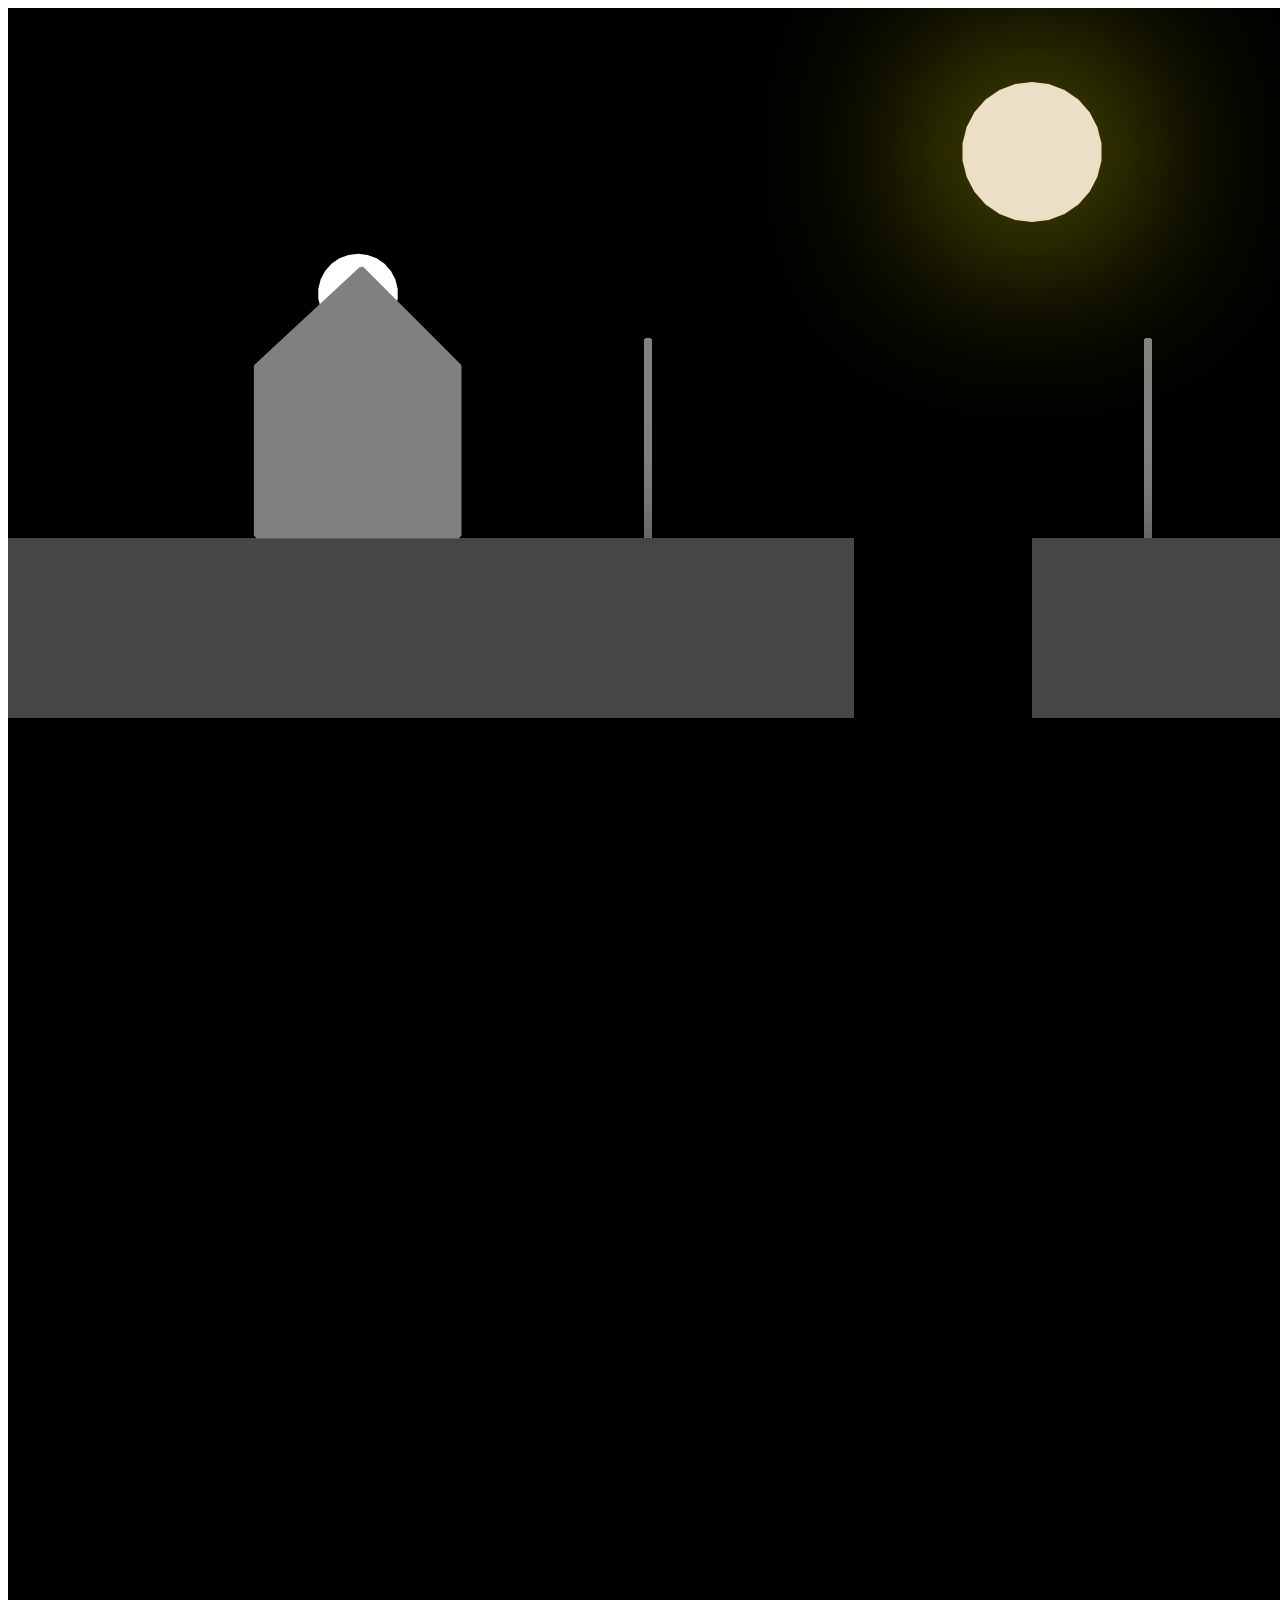
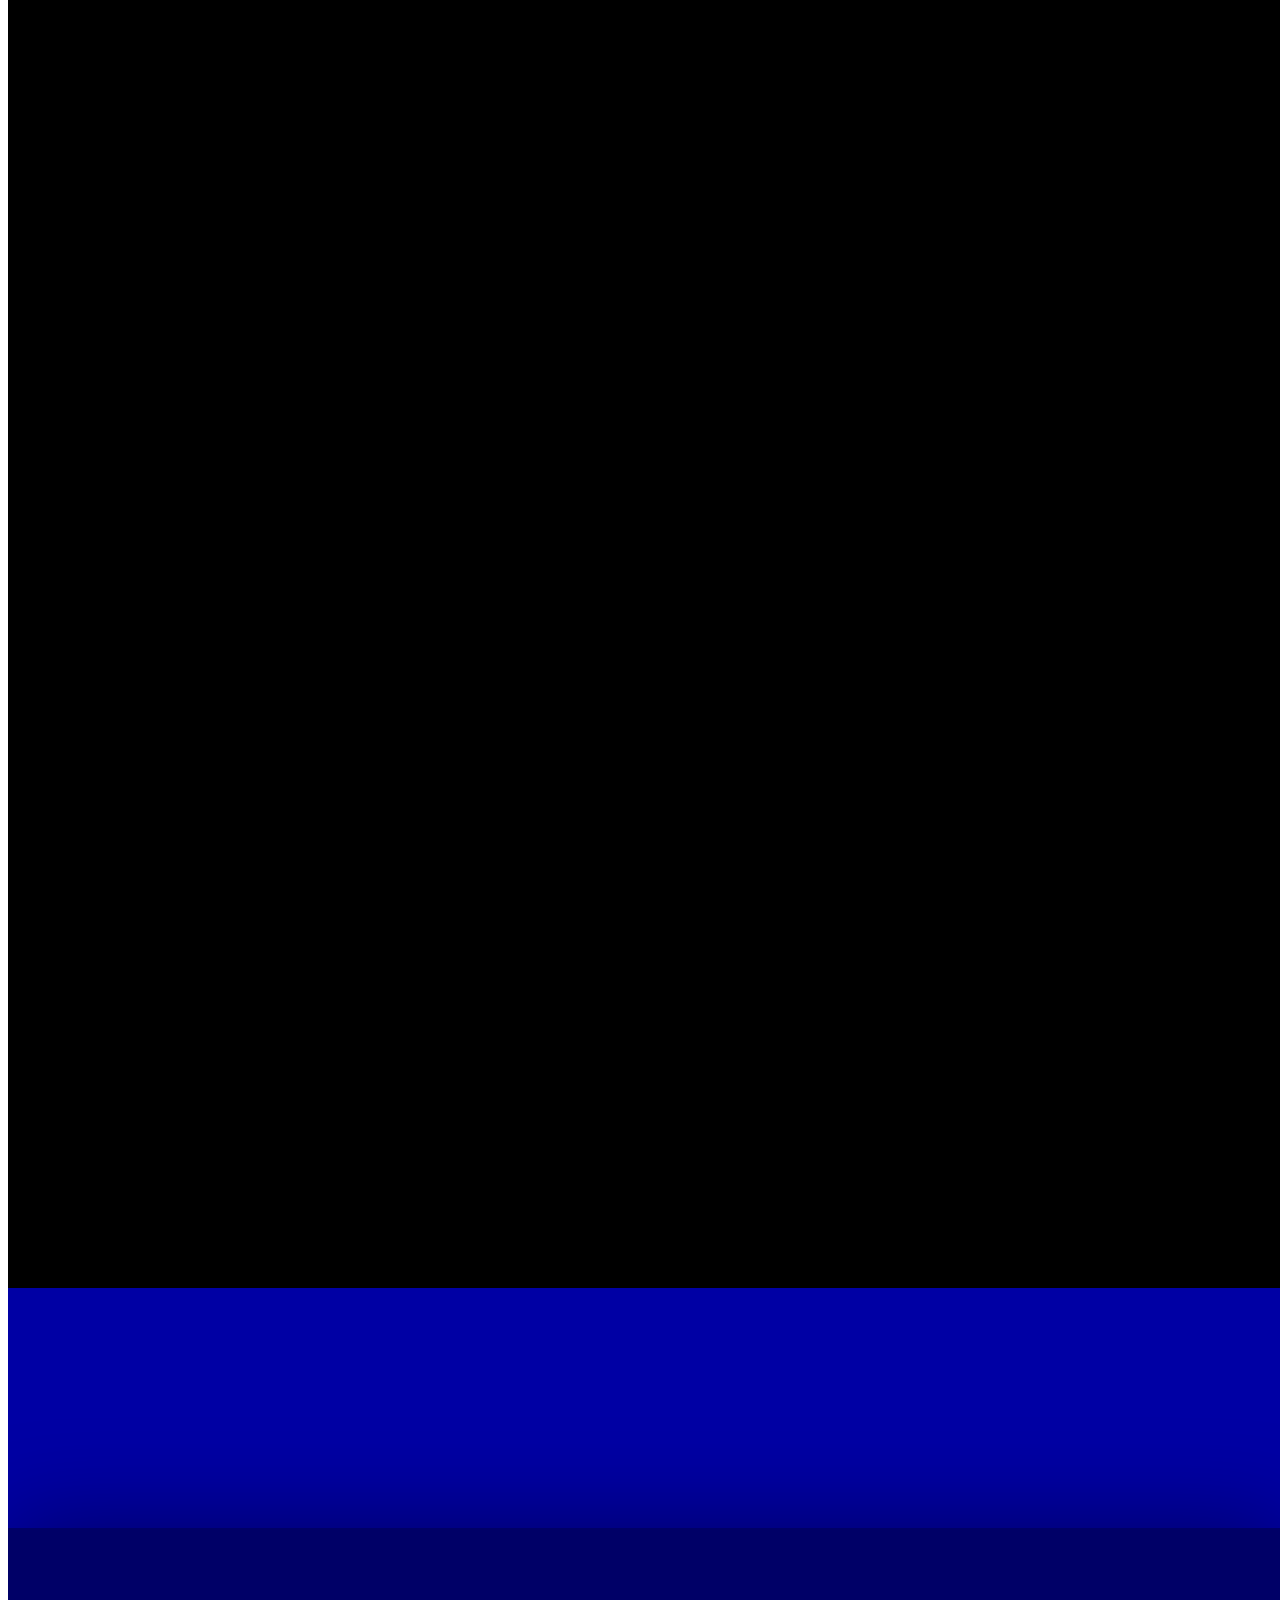
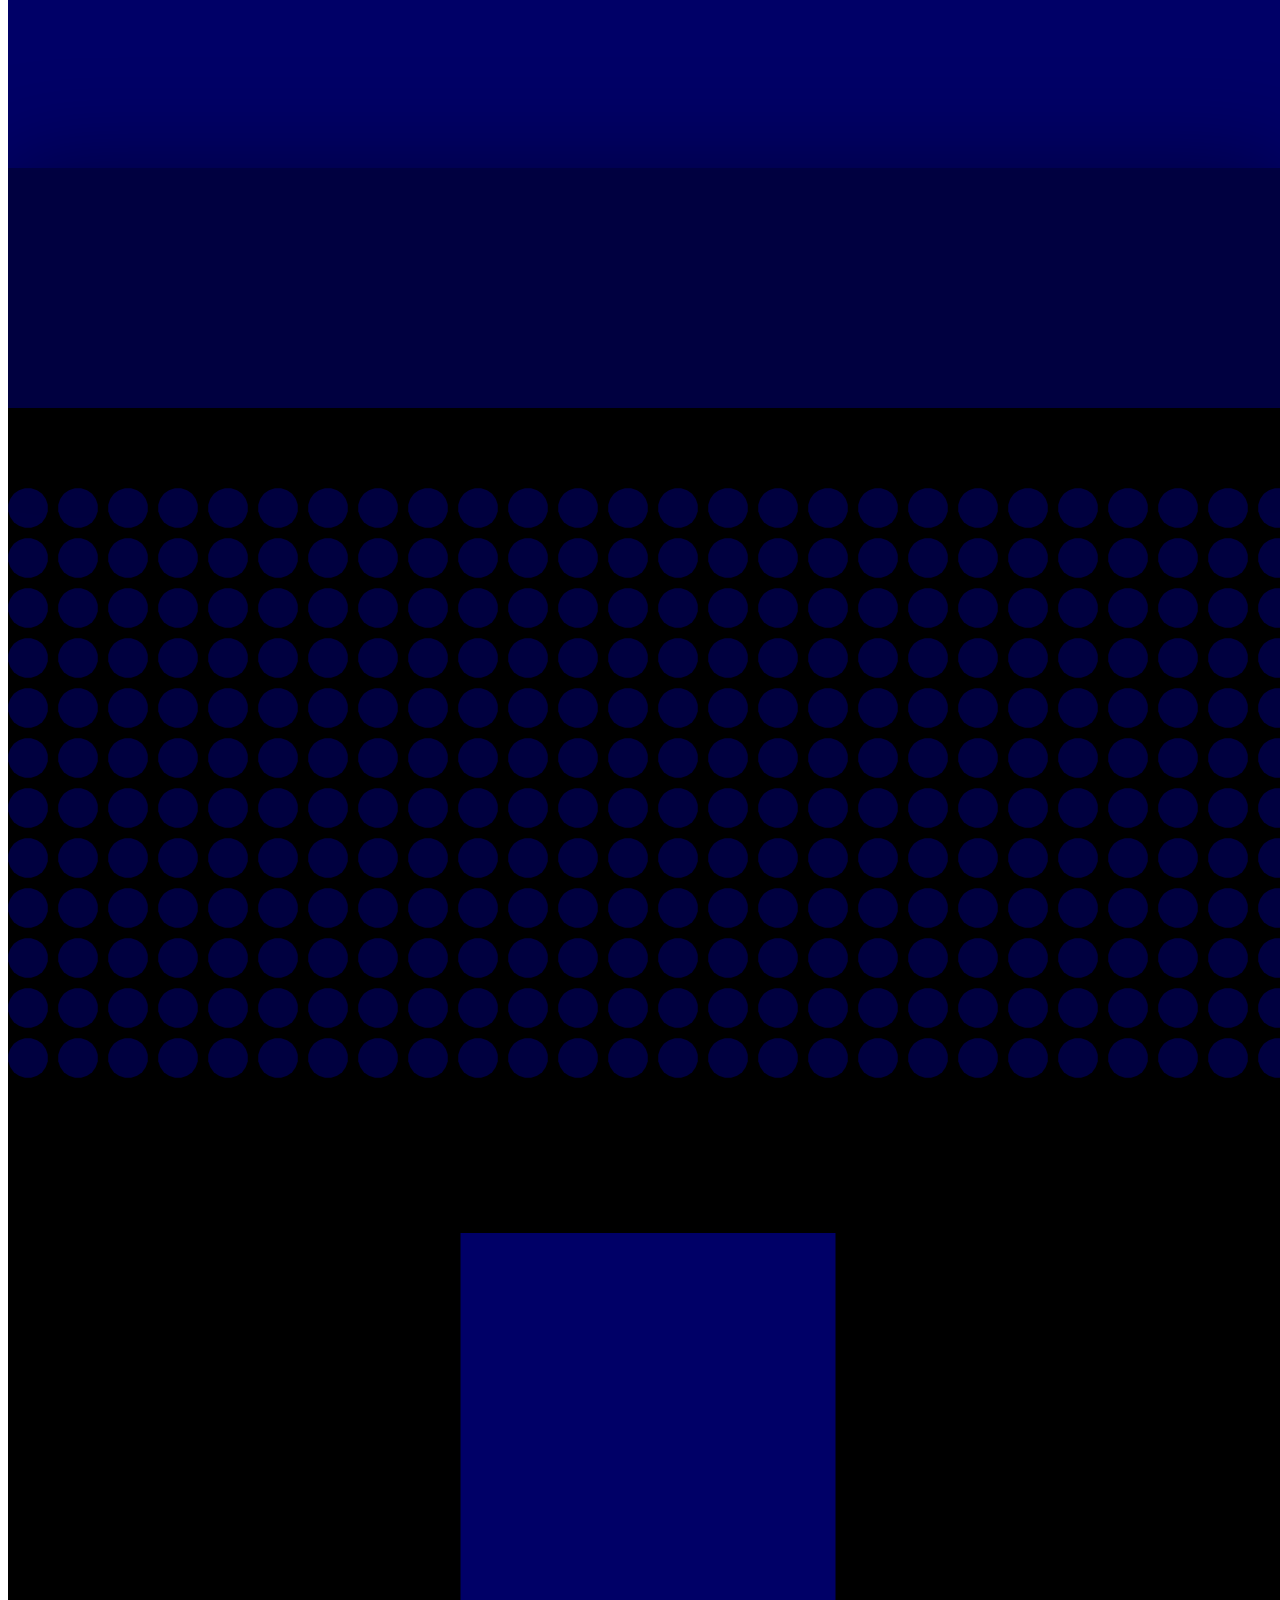
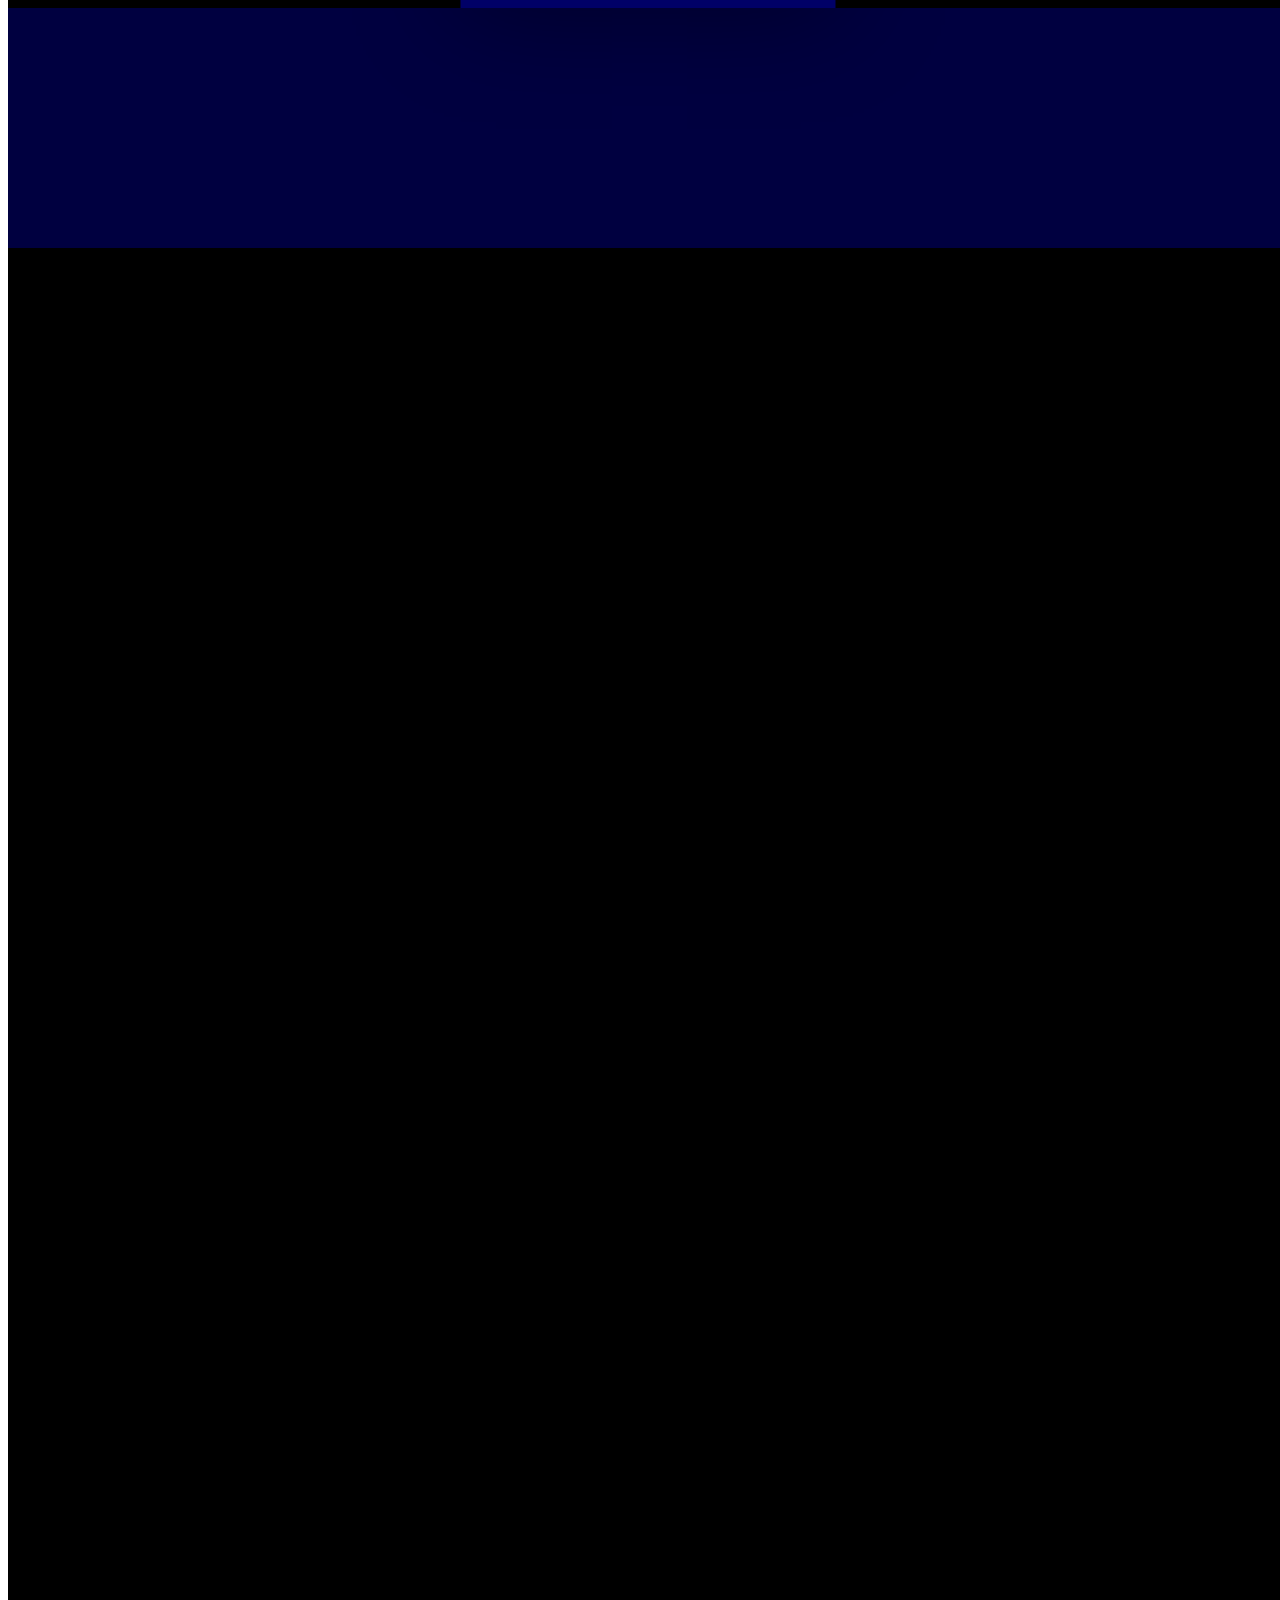
<file: main_bahn/main_bahn/index.html>
<html>
<head>
  <meta charset="UTF-8">



  <script language="javascript" type="text/javascript" src="../libraries/p5.js"></script>
  <script language="javascript" type="text/javascript" src="../libraries/p5.sound.js"></script>
  <script language="javascript" type="text/javascript" src="../libraries/decomp.min.js"></script>
  <script language="javascript" type="text/javascript" src="../libraries/pathseg.js"></script>
  <script language="javascript" type="text/javascript" src="../libraries/matter.js"></script>
  <script language="javascript" type="text/javascript" src="../libraries/matter-wrap.js"></script>
  <script language="javascript" type="text/javascript" src="../classes/BlockCore.js"></script>
  <script language="javascript" type="text/javascript" src="../classes/Block.js"></script>
  <script language="javascript" type="text/javascript" src="../classes/Ball.js"></script>
  <script language="javascript" type="text/javascript" src="../classes/Mouse.js"></script>
  <script language="javascript" type="text/javascript" src="../classes/PolygonFromSVG.js"></script>
  <script language="javascript" type="text/javascript" src="../libraries/matter-attractors.js"></script>
  <script language="javascript" type="text/javascript" src="../classes/Stack.js"></script>
  <script language="javascript" type="text/javascript" src="../classes/Magnet.js"></script>
  <script language="javascript" type="text/javascript" src="../libraries/helpers.js"></script>
  <script language="javascript" type="text/javascript" src="../libraries/fountain.js"></script>
  <script language="javascript" type="text/javascript" src="../libraries/particle.js"></script>
  <script language="javascript" type="text/javascript" src="../libraries/particlesystem.js"></script>
  <script language="javascript" type="text/javascript" src="../libraries/jquery.min.js"></script>

  <!-- hier unsere Functions und main sketch.js -->
  <script language="javascript" type="text/javascript" src="baeume.js"></script>
  <script language="javascript" type="text/javascript" src="sketch.js"></script>
  <script language="javascript" type="text/javascript" src="control.js"></script>
  <script language="javascript" type="text/javascript" src="colorFades.js"></script>
  <script language="javascript" type="text/javascript" src="shake.js"></script>
  <script language="javascript" type="text/javascript" src="inLoveSleepy.js"></script>
  <script language="javascript" type="text/javascript" src="stairs.js"></script>


</head>
<body>

</body>
</html>
</file>
